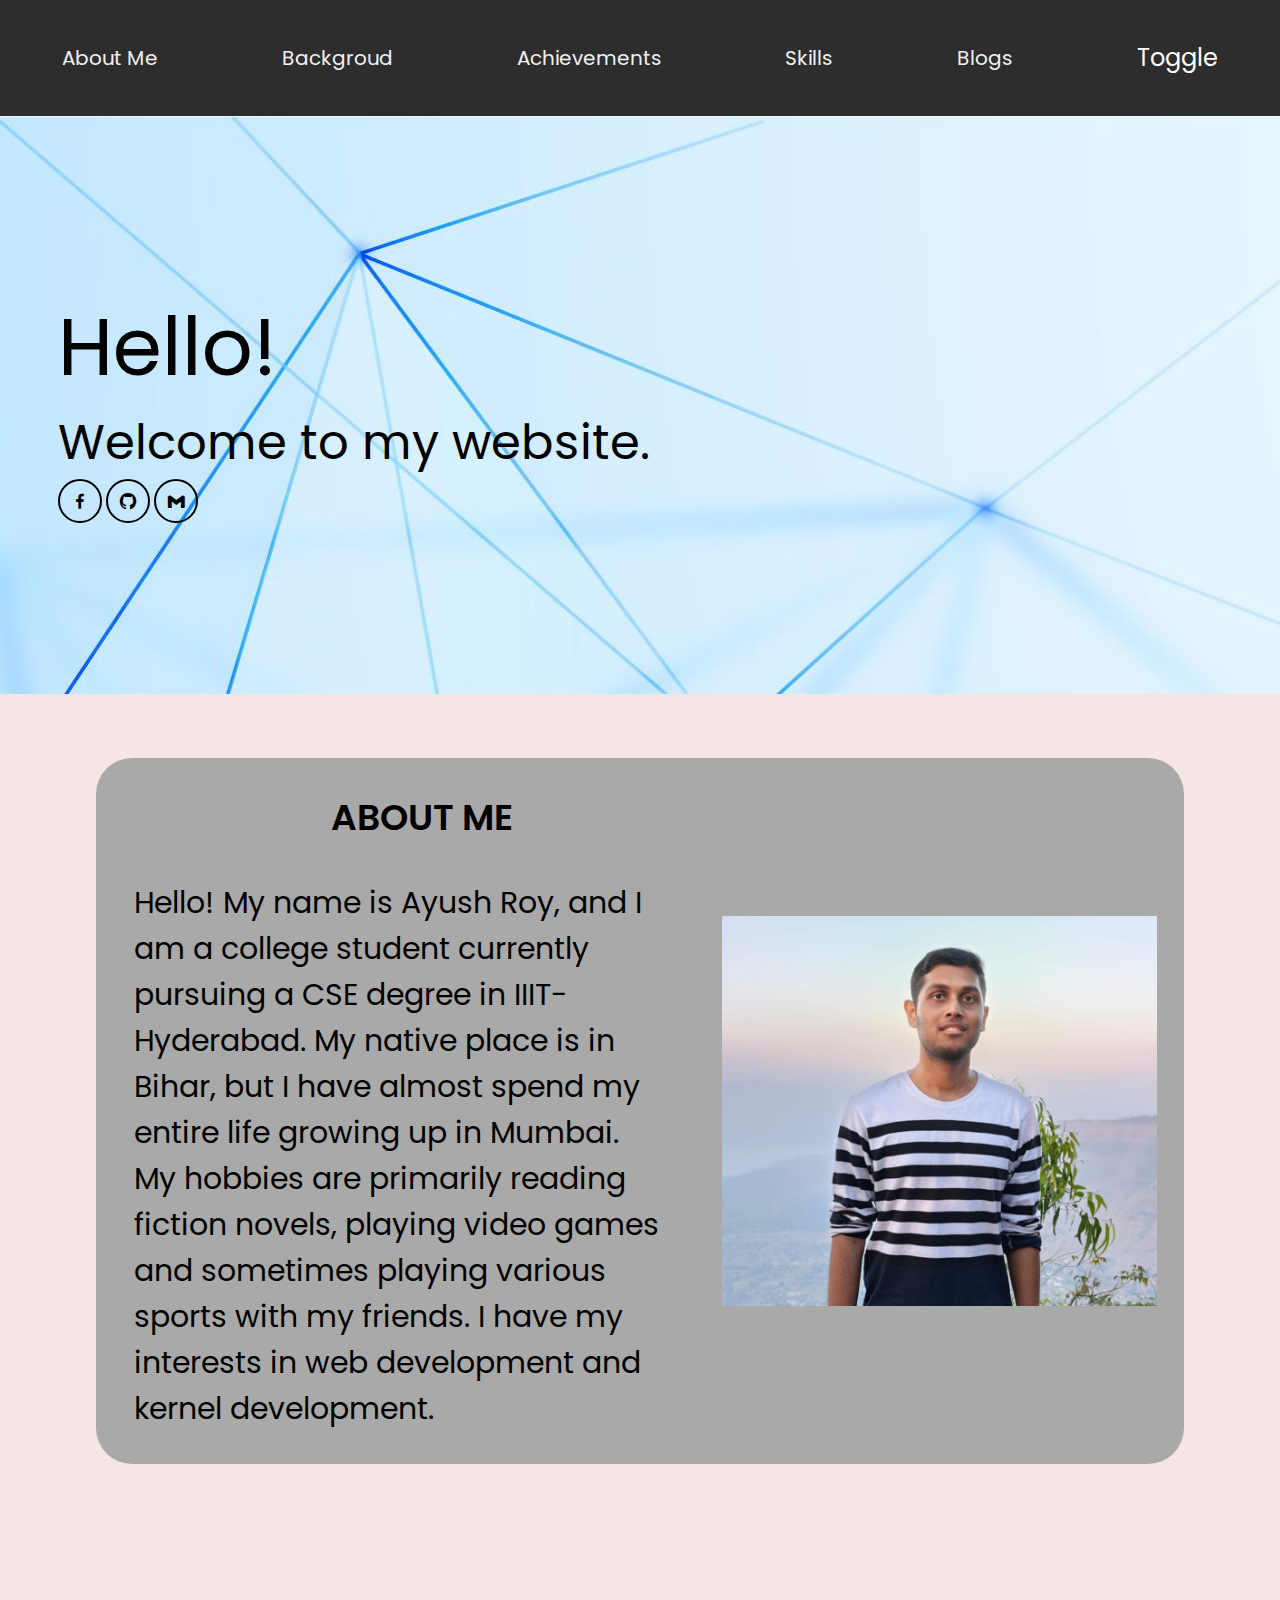
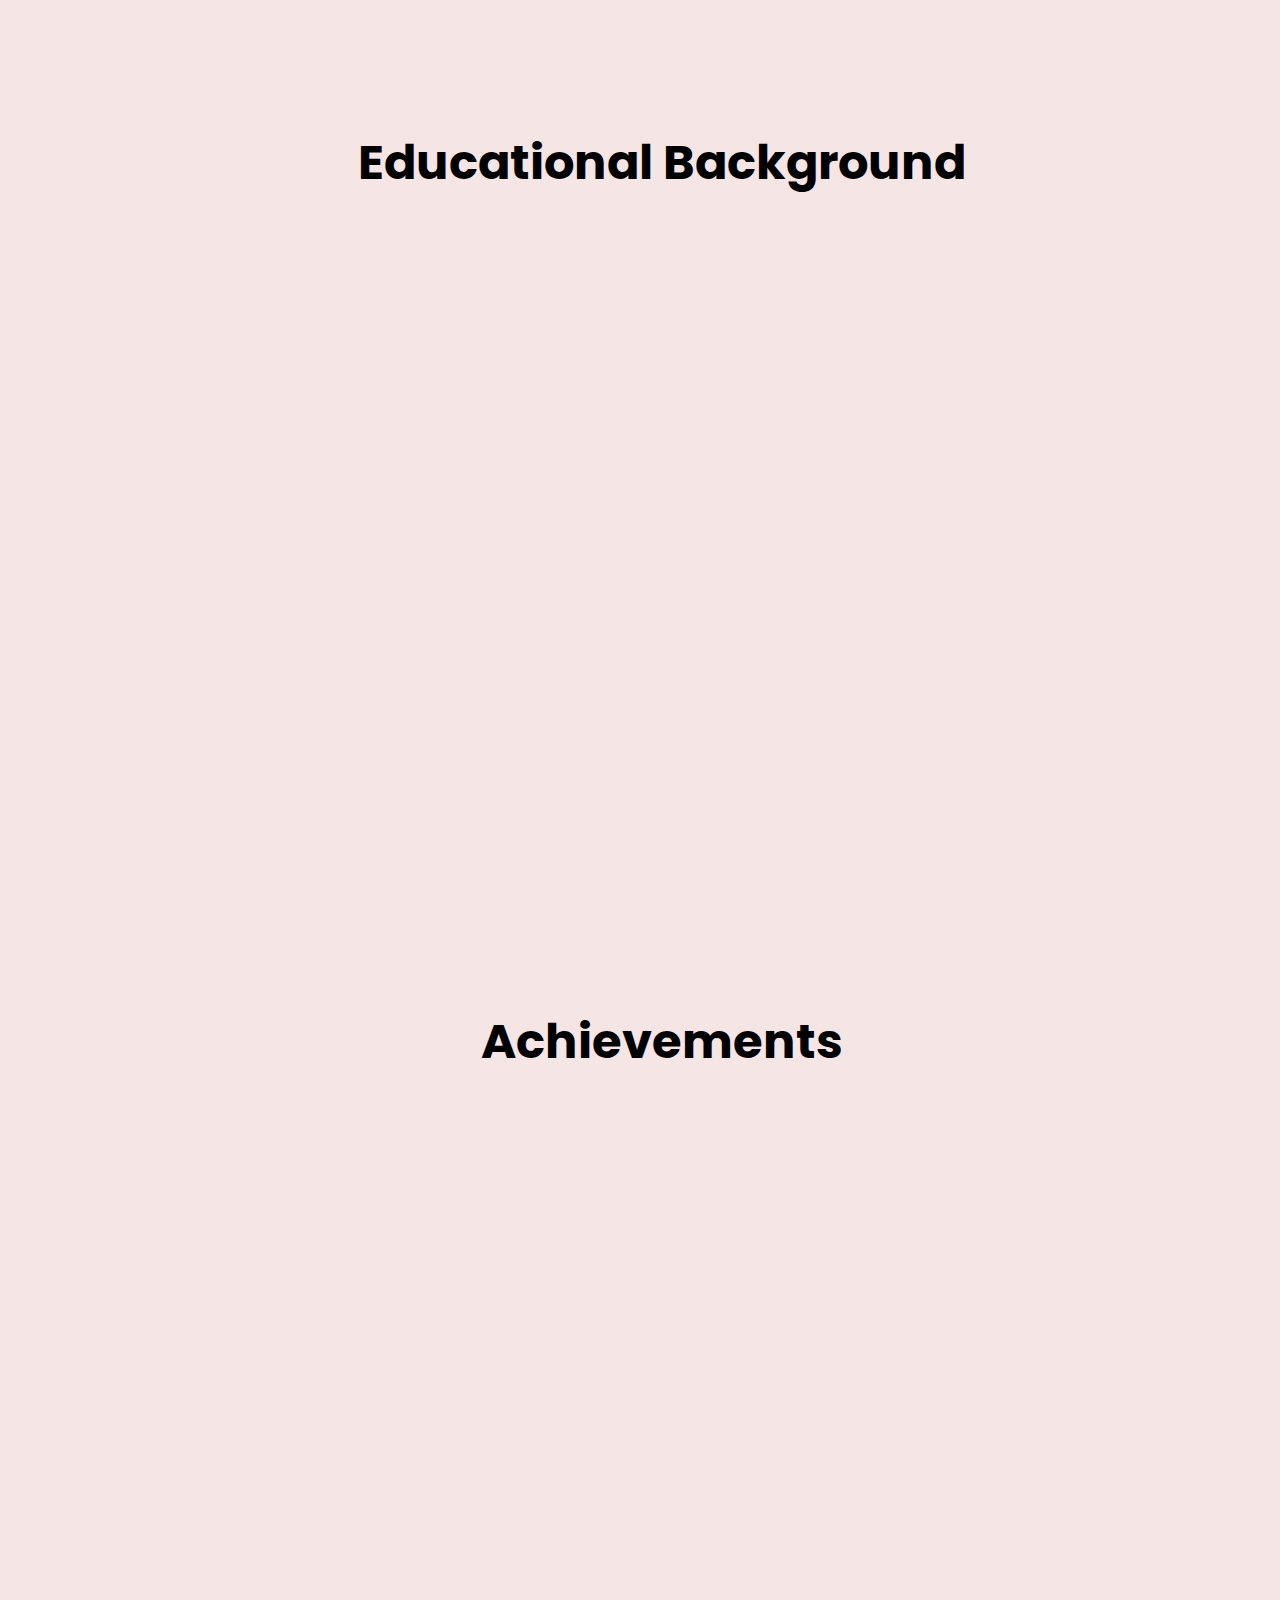
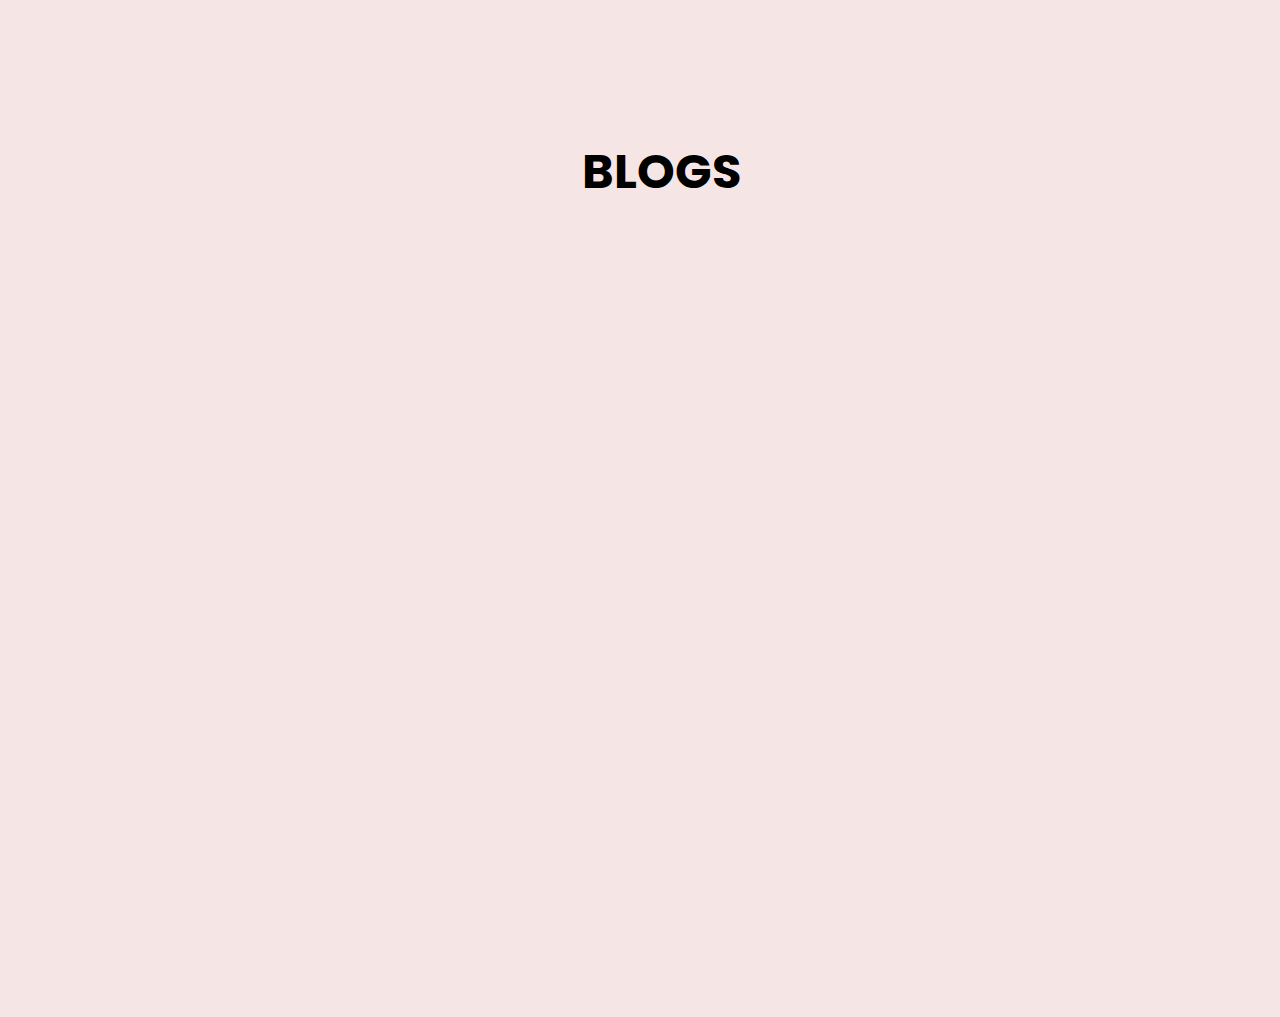
<file: index.html>
<!DOCTYPE html>
<html lang="en">
<head>
    <meta charset="UTF-8">
    <meta name="viewport" content="width=device-width, initial-scale=1.0">
    <title>Personal Website</title>
    <link rel="stylesheet" href="./styles.css">
    <link href='https://unpkg.com/boxicons@2.1.4/css/boxicons.min.css' rel='stylesheet'>
    <script src="./script.js" defer></script>
</head>
<body>    
    <div id="navbar">
        <div class="cont"><a href="#aboutme">About Me</a></div>
        <div class="cont"><a href="#background">Backgroud </a></div>
        <div class="cont"><a href="#achievements">Achievements</a></div>
        <div class="cont"><a href="#skills">Skills</a></div>
        <div class="cont"><a href="#blogs">Blogs</a></div>
        <div class="cont toggle"><p>Toggle</p></div>
    </div>
    
    <div class="welcome section">
        <div class="leftside">
        <div class="texthold">
        <p class="hello">Hello!</p>
        <p class="welcomemessage">Welcome to my website.</p>
        </div>
        <div class="social">
            <a class="section" href="https://www.facebook.com/profile.php?id=100095257843486" target="_blank"><i class="bx bxl-facebook"></i></a>
            <a class="section" href="https://github.com/rmxl" target="_blank"><i class="bx bxl-github"></i></a>
            <a class="section" href="mailto:royayush2005@gmail.com" target="_blank"><i class="bx bxl-gmail"></i></a>
        </div>
    </div>
    <div class="rightside">
    </div>
    </div>
    <div id="aboutme" class="section">
        <div class="content">
        <p align="center" class="title">ABOUT ME</p>
        <br>
        <p>
        Hello! My name is Ayush Roy, and I am a college student currently pursuing a CSE 
        degree in IIIT-Hyderabad. My native place is in Bihar, but I have almost spend my entire
        life growing up in Mumbai. My hobbies are primarily reading fiction novels, playing video games
        and sometimes playing various sports with my friends. I have my interests in web development and 
        kernel development.
        </p>
        </div>
        <img src="./images/personalmage.jpeg" height="40%" width="40%">

    </div>
    <div id="background" class="section list">
        <h2 class="title">Educational Background</h2>
        <div class="backgroundlist sublist">
            <p>Completed my 10th in ICSE</p>
            <p>Completed my 12th in CBSE with 93%</p>
            <p>Qualified JEE Mains with AIR Rank 667</p>
            <p>Scored AIR rank 1690 in JEE Advanced</p>
        </div>
    </div>
    <div id="achievements" class="section list">
        <h2 class="title">Achievements</h2>
        <div class="achievementslist sublist">
            <p>Qualified for national level in Physics and Chemistry Olympiads</p>
            <p>Have won two inter-school debate competitions</p>
            <p>Got an award from my school with my team for taking part in a NGO drive</p>
            <p>Scored an average of 12 seconds in a  Rubik's cube tournament</p>
        </div>
    </div>
    <div id="skills" class="section list">
        <h2 class="title">Skills</h2>
        <div class="skillslist sublist">
            <p>Knowledgable in C, currently learning  C++, Python and Javascript</p>
            <p>Able to think critically and creatively</p>
            <p>Good teamworking and communication skills</p>
            <p>Know some basics of playing guitar</p>
            <p>A speedcuber with PB 8.4 seconds</p>
            <p>An okayish singer</p>
            <p>Have beaten all Soulsborne games</p>
        </div>
    </div> 
    <div id="blogs" class="section list">
        <h2 class="title">BLOGS</h2>
        <div class="sublist">
            <p><a href="./blogs/blog1.html" target="_blank">Blog 1</a></p>
            <p><a href="./blogs/blog2.html" target="_blank">Blog 2</a></p>
        </div>
    </div>
    <div class="link section list">
        <div class="sublist">
        <p><a href="./Assignment.pdf" target="_blank">Assignment</a></p>
    </div>
    </div>
</body>
</html>
</file>
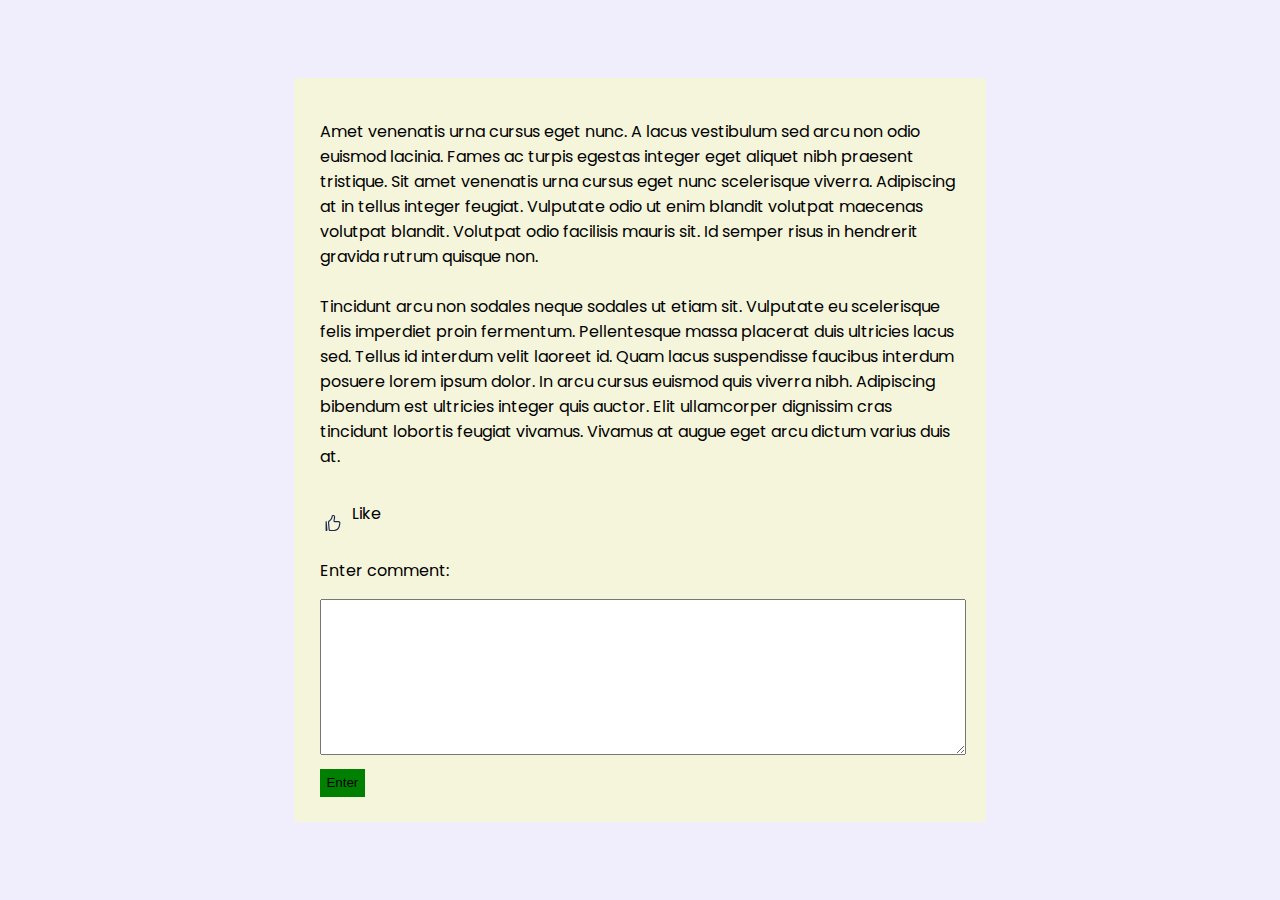
<file: blogs/blog1.html>
<!DOCTYPE html>
<html lang="en">
<head>
    <meta charset="UTF-8">
    <meta name="viewport" content="width=device-width, initial-scale=1.0">
    <title>Blog 1</title>
    <link rel="stylesheet" href="./blogstyles.css">
    <script src="./blogscript1.js" defer></script>
</head>
<body>
    <div class="post">
        <p>
            Amet venenatis urna cursus eget nunc. A lacus vestibulum sed arcu non odio euismod lacinia. 
            Fames ac turpis egestas integer eget aliquet nibh praesent tristique. Sit amet venenatis urna cursus eget nunc 
            scelerisque viverra. Adipiscing at in tellus integer feugiat. Vulputate odio ut enim blandit volutpat maecenas 
            volutpat blandit. Volutpat odio facilisis mauris sit. Id semper risus in hendrerit gravida rutrum quisque non. 
            <br>
            <br>
            Tincidunt arcu non sodales neque sodales ut etiam sit. Vulputate eu scelerisque felis imperdiet proin fermentum. 
            Pellentesque massa placerat duis ultricies lacus sed. Tellus id interdum velit laoreet id. Quam lacus suspendisse 
            faucibus interdum posuere lorem ipsum dolor. In arcu cursus euismod quis viverra nibh. Adipiscing bibendum est 
            ultricies integer quis auctor. Elit ullamcorper dignissim cras tincidunt lobortis feugiat vivamus. Vivamus at 
            augue eget arcu dictum varius duis at.
        </p>
         <div class="place">
         <div class="likes">
            <span><img src=#" alt="likebutton"></span>
            <p>Like
            <br> 
            <span class="likecount"></span>
            </p>
         </div>
         <div class="entercomment">
            <p>Enter comment: </p>
            <textarea name="commententer" cols="30" rows="10"></textarea>
            <input type="submit" value="Enter">
         </div>
        </div>
         <div class="comments" ></div>
    </div>
    
</body>
</html>
</file>
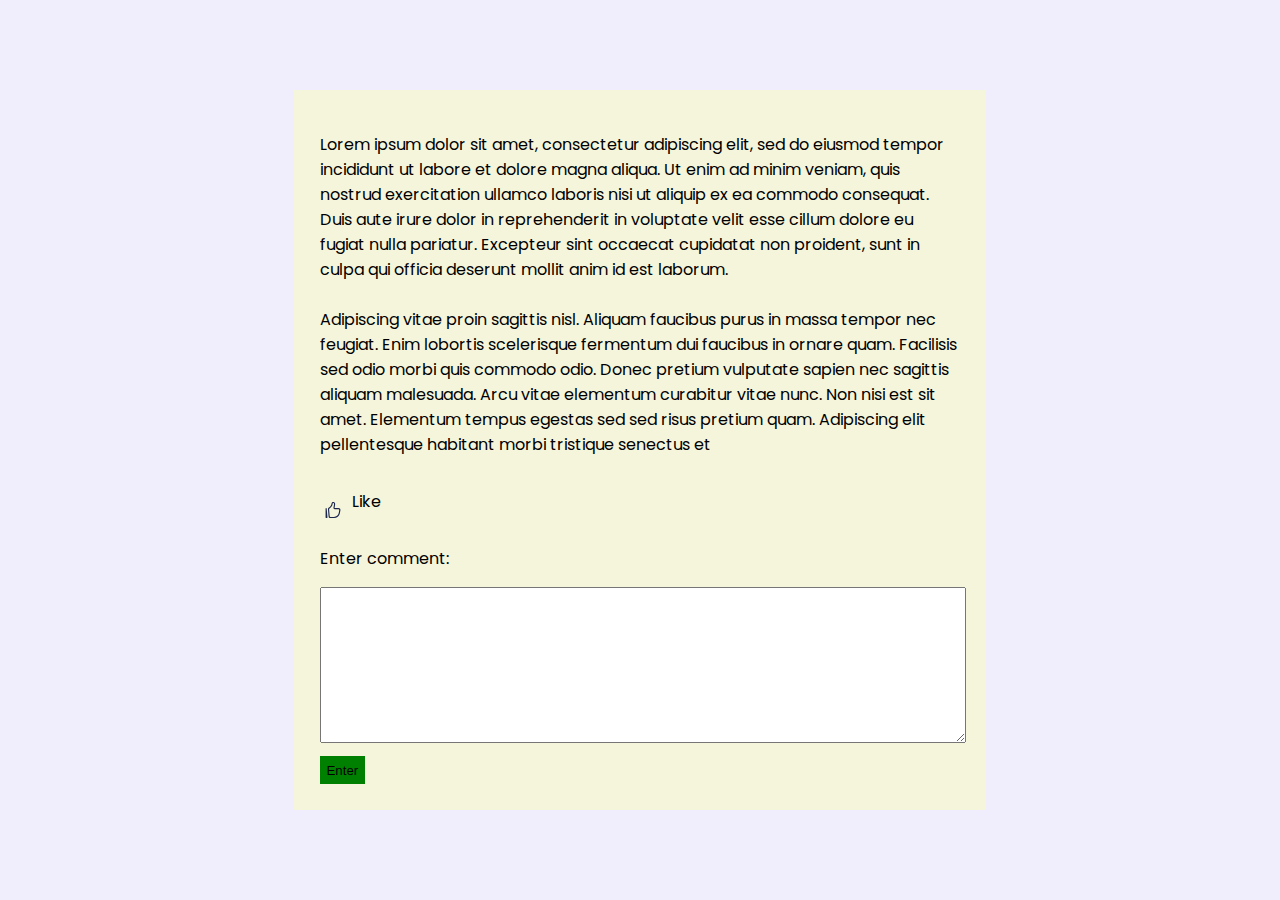
<file: blogs/blog2.html>
<!DOCTYPE html>
<html lang="en">
<head>
    <meta charset="UTF-8">
    <meta name="viewport" content="width=device-width, initial-scale=1.0">
    <title>Blog 2</title>
    <link rel="stylesheet" href="./blogstyles.css">
    <script src="./blogscript2.js" defer></script>
</head>
<body>
    <div class="post">
        <p>
            Lorem ipsum dolor sit amet, consectetur adipiscing elit, sed do eiusmod tempor incididunt ut 
            labore et dolore magna aliqua. Ut enim ad minim veniam, quis nostrud exercitation ullamco laboris nisi ut 
            aliquip ex ea commodo consequat. Duis aute irure dolor in reprehenderit in voluptate velit esse cillum dolore eu 
            fugiat nulla pariatur. Excepteur sint occaecat cupidatat non proident, sunt in culpa qui officia deserunt 
            mollit anim id est laborum.
            <br>
            <br>
            Adipiscing vitae proin sagittis nisl. Aliquam faucibus purus in massa tempor nec feugiat. 
            Enim lobortis scelerisque fermentum dui faucibus in ornare quam. Facilisis sed odio morbi quis commodo odio. 
            Donec pretium vulputate sapien nec sagittis aliquam malesuada. Arcu vitae elementum curabitur vitae nunc. 
            Non nisi est sit amet. Elementum tempus egestas sed sed risus pretium quam.
            Adipiscing elit pellentesque habitant morbi tristique senectus et
        </p>
        <div class="place">
            <div class="likes">
               <span><img src=#" alt="likebutton"></span>
               <p>Like
               <br> 
               <span class="likecount"></span>
               </p>
            </div>
            <div class="entercomment">
               <p>Enter comment: </p>
               <textarea name="commententer" cols="30" rows="10"></textarea>
               <input type="submit" value="Enter">
            </div>
           </div>
            <div class="comments" ></div>
       </div>
       
   </body>
   </html>
</file>
<file: styles.css>
@import url("https://fonts.googleapis.com/css2?family=Poppins:wght@400;500;600&display=swap");


:root{
    --hue-color: 250; 
    /* --back-color-light: hsl(var(--hue-color), 70%, 96%); */
    --back-color-light: rgb(246, 229, 229);
    --input-color-light: #A9A9A9;
    --text-color-light: black;
    --input-color-dark: hsl(var(--hue-color), 20%, 8%);
    --back-color-dark: hsl(var(--hue-color), 10%, 15%); 
    --text-color-dark: hsl(var(--hue-color), 5%, 95%); 
}

#navbar a{
    color:var(--text-color-dark);
}


html {
    scroll-behavior: smooth;
}


body {
    box-sizing: border-box;
    overflow-x: auto;
    padding: 0;
    margin: 0;
    background-color: var(--back-color-light);
    display: flex;
    flex-direction: column;    
    justify-content: center;
    align-items: center;
    font-family: 'Poppins';
    gap:10%; 
    color: var(--text-color-light)
}

body.dark-mode {
    background-color: var(--back-color-dark);
    color: var(--text-color-dark);
}

p {
    padding: 0;
    margin: 0;
    font-size: 1.5em;
}

#navbar {
    padding: 1%;
    min-height: 10vh;
    width: 100%;
    background-color:#2d2d2d;
    display: flex;
    justify-content: space-around;
    align-items: center;
    font-size: 1em;
    color: white;
}

#navbar.dark-mode{
    color: white;
}

#navbar .cont{
    height: 100%;
    display: flex;
    justify-content: center;
    align-items: center;
    text-align: center;
}


#navbar .cont a{
    font-size: 1.25em;
    text-align: center;
    text-decoration: none;
    list-style: none;
}

#navbar .cont {
    transition: transform 0.3s ease-in-out, color 0.3s ease-in-out; 
}

#navbar .cont:hover {
    transform: scale(1.1); 
    color: wh; 
}

.welcome {
    height: 50vh;
    width: 91%;
    display: flex;
    justify-content: space-between;
    align-items: center;
    padding: 5%;
    background-image: url("./images/5153829.jpg"); 
    background-repeat: repeat;

}

.welcome.dark-mode {
    background-image: url("./images/5172658.jpg");
    
}

svg{
    color: white;
}

.rightside{
    display: flex;
    justify-content: center;
    align-items: center;
}

.social a {
    display: inline-flex;
    justify-content: center;
    align-items: center;
    width: 40px;
    height: 40px;
    background: transparent;
    border: 2px solid var(--text-color-light);
    border-radius: 50%;
    font-size: 20px;
    color: var(--text-color-light);
    text-decoration: none;
}

.social a.dark-mode {
    border: 2px solid var(--text-color-dark);
    color: var(--text-color-dark);
}

.hello {
    font-size: 5em;
}

.welcomemessage{
    font-size: 3em;
}

.title {
    text-align: center;
}

#aboutme {
    margin: 5% 0 10%;
    padding: 2.5% 0 2.5%;
    display: flex;
    width: 85%;
    gap:5%;
    justify-content: center;
    align-items: center;
    background-color: var(--input-color-light);
    border-radius: 1.5em;
    font-size: 1.5em;
    transition: transform 0.5s ease-in-out;
}

#aboutme.dark-mode {
    background-color: var(--input-color-dark);
}

#aboutme p{
    padding-left: 2%;
    font-size: 1.25em;
}

#aboutme .content{
    width: 50%;
}

#aboutme .title{
    padding-left: 10%;
    font-weight: 600;
    font-size: 1.5em;
}

#background, #achievements, #skills, #blogs, .link {
    margin: 5% 0 10%;
    font-size: 1.5em;
    width: 85%;
    padding: 2.5% 0 2.5%;
    border-radius: 1.5em;
}

#blogs a {
    text-decoration: none;
}

#blogs a:hover {
    text-decoration: underline;
}

@media (max-width: 600px) {
    #navbar {
        flex-direction: column;
        align-items: stretch;
    }

    .cont {
        flex: none;
        width: 100%;
    }

    .welcome{
        height: 80vh;
    }

    #aboutme {
        flex-direction: column;
    }

    #aboutme img{
        opacity: 0;
    }
}

.link {
    display: flex;
    justify-content: center;
    text-decoration: none;
}

.link a:hover{
    text-decoration: underline;
}

.sublist {
    display: flex;
    flex-direction: column;
}

.sublist p{
    text-align: center;
    margin: 1% 0 1%;
    padding: 2.5%;
    width: 70vw;
    background-color: var(--input-color-light);
    border-radius: 1.5em;    
}

.sublist p.dark-mode{
    background-color: var(--input-color-dark);
}

.list {
    display: flex;
    flex-direction: column;
    justify-content: center;
    align-items: center;
    text-align: center;
}

.list h2{
    font-size: 2em;
    position: relative;
    left: 2%;
}

.sublist p{
    opacity: 0;
    transform: translateY(20px);
    transition: opacity 0.5s ease-in-out, transform 0.5s ease-in-out;
}

.sublist .visible {
    opacity: 1;
    transform: translateY(0);
}

.sublist p:hover{
    transform: scale(1.1);
}

#aboutme:hover{
    transform: scale(1.05);
}
</file>
<file: blogs/blogstyles.css>
@import url("https://fonts.googleapis.com/css2?family=Poppins:wght@400;500;600&display=swap");

:root{
    --hue-color: 250; 

    --first-color: hsl(var(--hue-color), 69%, 61%);
    --input-color: hsl(var(--hue-color), 70%, 96%);
    --body-color: hsl(var(--hue-color), 60%, 99%);
}

body{
    box-sizing: border-box;
    min-height: 100vh;
    padding: 0%;
    display: flex;
    justify-content: center;
    align-items: center;
    margin: 0;
    background-color: var(--input-color);
    font-family: 'Poppins';
}

.post {
    flex-basis: 50%;
    display: flex;
    flex-direction: column;
    background-color: beige;
    padding: 2%;
}

.likes{
    display: flex;
    align-items: center;
}

.likes img{
    position: absolute;
    height: 2%;
    width: 2%;
}

.likes img:hover {
    height: 3%;
    width: 3%;
    color: black;
}

.likes p{
    margin-left: 5%;
}

textarea {
    width: 100%;
    margin-bottom: 1%;
}

input {
    text-decoration: none;
    padding: 1%;
    border: none;
    background-color: green;
}

.comments {
    display: flex;
    flex-direction: column;
}

.comment {
    border-radius: 1em;
    gap: 2%;
    padding: 2%;
    background-color: black;
    color: white;
}
</file>
